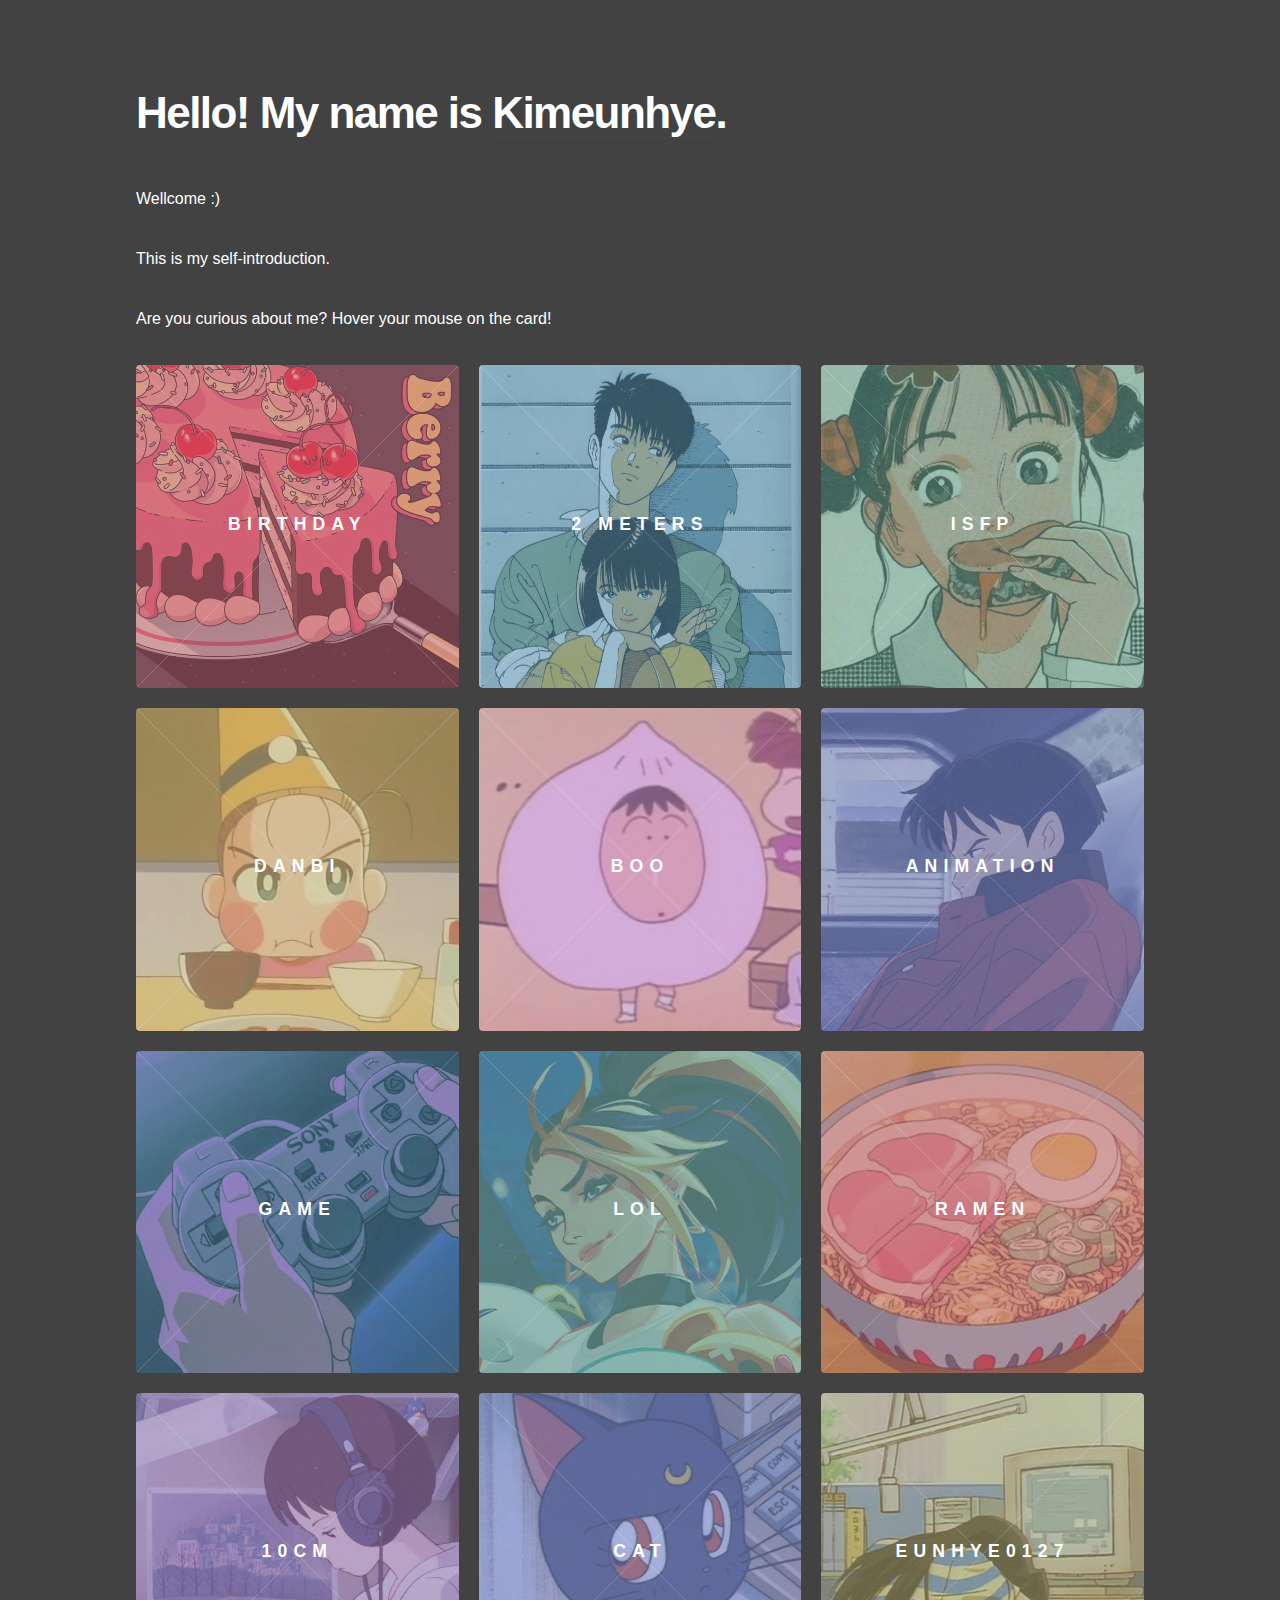
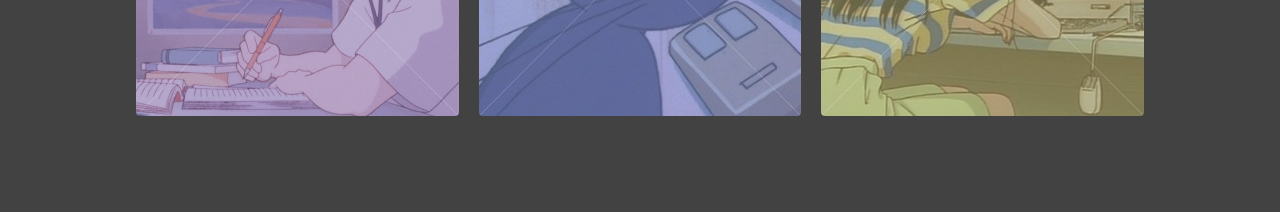
<file: web/index.html>
<!DOCTYPE HTML>
<html>
   <head>
      <title>Kimeunhye</title>
      <meta charset="utf-8" />
      <meta name="viewport" content="width=device-width, initial-scale=1" />
      <link rel="stylesheet" href="./main.css" />
   </head>
<body>
    <div id="wrapper">
        <div id="main">
            <div class="inner">
                <header>
                    <br>
                    <br>
                    <br>
                    <h1>Hello! My name is <a>Kimeunhye</a>.</h1>
                    <p>Wellcome <span id="name"></span> :)</p>
                    <script>
                        const name = prompt("What's your name?");
                        mainName = document.getElementById("name");
                        mainName.innerText = name;
                    </script>
                    <p>This is my self-introduction.</p>
                    <p>Are you curious about me? Hover your mouse on the card!</p>
                </header>
                <section class="tiles">
                    <article class="style1">
                        <span class="image">
                            <img src="images/pic01.jpg" alt=""/>
                        </span>
                        <a>
                            <h2>BirthDay</h2>
                            <div class="content">
                                <br>
                                <p>2006.06.27.</p>
                                <p>I'll look forward to your present!</p>
                            </div>
                        </a>
                    </article>
                    <article class="style2">
                        <span class="image">
                            <img src="images/pic02.jpg" alt=""/>
                        </span>
                        <a>
                            <h2>2 Meters</h2>
                            <div class="content">
                                <br>
                                <p>My height is a little shorter than 2 meters.</p>
                                <p>Anyway, that's.</p>
                            </div>
                        </a>
                    </article>
                    <article class="style3">
                        <span class="image">
                            <img src="images/pic03.jpg" alt=""/>
                        </span>
                        <a>
                            <h2>ISFP</h2>
                            <div class="content">
                                <br>
                                <p>My mbti is isfp.</p>
                                <p>Sometimes it's ENFP mode^-^</p>
                            </div>
                        </a>
                    </article>
                    <article class="style4">
                        <span class="image">
                            <img src="images/pic04.jpg" alt=""/>
                        </span>
                        <a>
                            <h2>Danbi</h2>
                            <div class="content">
                                <br>
                                <p>I hear that I look like Danbi a lot.</p>
                                <p>Do you think so, too?</p>
                            </div>
                        </a>
                    </article>
                    <article class="style5">
                        <span class="image">
                            <img src="images/pic05.jpg" alt=""/>
                        </span>
                        <a href="https://youtu.be/L6HRp9GUTT0">
                            <h2>Boo</h2>
                            <div class="content">
                                <br>
                                <p>He's my role model.</p>
                                <p>I want to emulate a gentle personality.</p>
                                <p id="add">Click to go to My favorite Shin Chan song</p>
                            </div>
                        </a>
                    </article>
                    <article class="style6">
                        <span class="image">
                            <img src="images/pic06.jpg" alt=""/>
                        </span>
                        <a href="https://www.netflix.com/search?q=%EB%B0%94%EC%9D%B4&jbv=80182123">
                            <h2>Animation</h2>
                            <div class="content">
                                <br>
                                <p>I really like animation</p>
                                <p>My favorite Annie is Violet Evergarden.</p>
                                <p id="add">Click to go to Netflix</p>
                            </div>
                        </a>
                    </article>
                    <article class="style2">
                        <span class="image">
                            <img src="images/pic07.jpg" alt=""/>
                        </span>
                        <a>
                            <h2>Game</h2>
                            <div class="content">
                                <br>
                                <p>I like games very, very much.</p>
                                <p>I want to get a job at OP.GG!</p>
                            </div>
                        </a>
                    </article>
                    <article class="style3">
                        <span class="image">
                            <img src="images/pic08.jpg" alt=""/>
                        </span>
                        <a href="https://www.op.gg/summoners/kr/%EC%B0%B8%EC%B9%98%EA%B8%B0%EC%97%AC%EC%9B%8C">
                            <h2>LoL</h2>
                            <div class="content">
                                <br>
                                <p>I played League of Legends for 770 hours!</p>
                                <p>If you want to do it with me, the nickname is 참치기여워</p>
                                <p id="add">Click it to go to OP.GG</p>
                            </div>
                        </a>
                    </article>
                    <article class="style1">
                        <span class="image">
                            <img src="images/pic09.jpg" alt=""/>
                        </span>
                        <a href="http://naver.me/xGOzWVZ2">
                            <h2>Ramen</h2>
                            <div class="content">
                                <br>
                                <p>It's my favorite food!</p>
                                <p>I like salmon sushi, too.</p>
                                <p id="add">Click to go to restaurants that I recommend</p>
                            </div>
                        </a>
                    </article>
                    <article class="style5">
                        <span class="image">
                            <img src="images/pic10.jpg" alt=""/>
                        </span>
                        <a href="https://youtu.be/JJgZlbGvv-4">
                            <h2>10cm</h2>
                            <div class="content">
                                <br>
                                <p>I like acoustic music like 10cm, PL, just.</p>
                                <p>I also like indie music like JANNABI,The Black Skirts these days.</p>
                                <p id="add">Click to go to playlist that I listen to these days</p>
                            </div>
                        </a>
                    </article>
                    <article class="style6">
                        <span class="image">
                            <img src="images/pic11.jpg" alt=""/>
                        </span>
                        <a href="https://youtu.be/Ylfod7lpr6I">
                            <h2>Cat</h2>
                            <div class="content">
                                <br>
                                <p>The cat is so cute...</p>
                                <p>I really want to raise a cat someday.</p>
                                <p id="add">Click to go to Cat YouTube that I recommend</p>
                            </div>
                        </a>
                    </article>
                    <article class="style4">
                        <span class="image">
                            <img src="images/pic12.jpg" alt=""/>
                        </span>
                        <a href="https://github.com/eunhye0127">
                            <h2>eunhye0127</h2>
                            <div class="content">
                                <br>
                                <p>It's my GitHub ID!</p>
                                <p id="add">Click to go to GitHub</p>
                            </div>
                        </a>
                    </article>
                </section>
            </div>
        </div>
    </div>
</body>
</html>
</file>
<file: web/main.css>
#add
{
	color: #cacaca;
	font-size: 70%;
	text-decoration: underline;
}
/* Reset */

	html, body, div, span, h1, h2, a{
		margin: 0;
		padding: 0;
		border: 0;
		font-size: 100%;
		font: inherit;
		vertical-align: baseline;
	}

	article, header {
		display: block;
	}

	body {
		line-height: 1;
	}

	body {
		-webkit-text-size-adjust: none;
	}

/* Box Model */

	*, *:before, *:after {
		-moz-box-sizing: border-box;
		-webkit-box-sizing: border-box;
		box-sizing: border-box;
	}


/* Basic */

	@-ms-viewport {
		width: device-width;
	}

	body {
		-ms-overflow-style: scrollbar;
	}

	@media screen and (max-width: 480px) {

		html, body {
			min-width: 320px;
		}

	}

	body {
		background: #424242;
	}

/* Type */

	body {
		color: #ffffff;
		font-family: "Source Sans Pro", Helvetica, sans-serif;
		font-size: 16pt;
		font-weight: 300;
		line-height: 1.75;
	}

		@media screen and (max-width: 1680px) {

			body, input, select, textarea {
				font-size: 14pt;
			}

		}

		@media screen and (max-width: 1280px) {

			body, input, select, textarea {
				font-size: 12pt;
			}

		}

	a {
		-moz-transition: border-bottom-color 0.2s ease, color 0.2s ease;
		-webkit-transition: border-bottom-color 0.2s ease, color 0.2s ease;
		-ms-transition: border-bottom-color 0.2s ease, color 0.2s ease;
		transition: border-bottom-color 0.2s ease, color 0.2s ease;
		text-decoration: none;
		color: #585858;
		border-bottom: dotted 1px rgba(88, 88, 88, 0.5);
	}

		a:hover {
			border-bottom-color: transparent;
			color: #f2849e !important;
		}

	p {
		margin: 0 0 2em 0;
	}

	h1 {
		font-size: 2.75em;
		font-weight: 700;
		line-height: 1.3;
		margin: 0 0 1em 0;
		letter-spacing: -0.035em;
	}

		h1 a {
			color: inherit;
		}

		@media screen and (max-width: 736px) {

			h1 {
				font-size: 2em;
				margin: 0 0 1em 0;
			}

		}

		@media screen and (max-width: 360px) {

			h1 {
				font-size: 1.75em;
			}

		}

	h2 {
		font-weight: 900;
		line-height: 1.5;
		margin: 0 0 2em 0;
		text-transform: uppercase;
		letter-spacing: 0.35em;
	}

		h2 a {
			color: inherit;
		}

	h2 {
		font-size: 1.1em;
	}
	@media screen and (max-width: 736px) {

		h2 {
			font-size: 1em;
		}
	}

/* Image */

	.image {
		border-radius: 4px;
		border: 0;
		display: inline-block;
		position: relative;
	}

		.image img {
			border-radius: 4px;
			display: block;
		}

		.image.left, .image.right {
			max-width: 40%;
		}

			.image.left img, .image.right img {
				width: 100%;
			}

		.image.left {
			float: left;
			padding: 0 1.5em 1em 0;
			top: 0.25em;
		}

		.image.right {
			float: right;
			padding: 0 0 1em 1.5em;
			top: 0.25em;
		}

		.image.fit {
			display: block;
			margin: 0 0 2em 0;
			width: 100%;
		}

			.image.fit img {
				width: 100%;
			}

		.image.main {
			display: block;
			margin: 0 0 3em 0;
			width: 100%;
		}

			.image.main img {
				width: 100%;
			}

			@media screen and (max-width: 736px) {

				.image.main {
					margin: 0 0 2em 0;
				}

			}

/* Tiles */

	.tiles {
		display: -moz-flex;
		display: -webkit-flex;
		display: -ms-flex;
		display: flex;
		-moz-flex-wrap: wrap;
		-webkit-flex-wrap: wrap;
		-ms-flex-wrap: wrap;
		flex-wrap: wrap;
		position: relative;
		margin: -2.5em 0 0 -2.5em;
	}

		.tiles article {
			-moz-transition: -moz-transform 0.5s ease, opacity 0.5s ease;
			-webkit-transition: -webkit-transform 0.5s ease, opacity 0.5s ease;
			-ms-transition: -ms-transform 0.5s ease, opacity 0.5s ease;
			transition: transform 0.5s ease, opacity 0.5s ease;
			position: relative;
			width: calc(33.33333% - 2.5em);
			margin: 2.5em 0 0 2.5em;
		}

			.tiles article > .image {
				-moz-transition: -moz-transform 0.5s ease;
				-webkit-transition: -webkit-transform 0.5s ease;
				-ms-transition: -ms-transform 0.5s ease;
				transition: transform 0.5s ease;
				position: relative;
				display: block;
				width: 100%;
				border-radius: 4px;
				overflow: hidden;
			}

				.tiles article > .image img {
					display: block;
					width: 100%;
				}

				.tiles article > .image:before {
					-moz-pointer-events: none;
					-webkit-pointer-events: none;
					-ms-pointer-events: none;
					pointer-events: none;
					-moz-transition: background-color 0.5s ease, opacity 0.5s ease;
					-webkit-transition: background-color 0.5s ease, opacity 0.5s ease;
					-ms-transition: background-color 0.5s ease, opacity 0.5s ease;
					transition: background-color 0.5s ease, opacity 0.5s ease;
					content: '';
					display: block;
					position: absolute;
					top: 0;
					left: 0;
					width: 100%;
					height: 100%;
					opacity: 1.0;
					z-index: 1;
					opacity: 0.8;
				}

				.tiles article > .image:after {
					-moz-pointer-events: none;
					-webkit-pointer-events: none;
					-ms-pointer-events: none;
					pointer-events: none;
					-moz-transition: opacity 0.5s ease;
					-webkit-transition: opacity 0.5s ease;
					-ms-transition: opacity 0.5s ease;
					transition: opacity 0.5s ease;
					content: '';
					display: block;
					position: absolute;
					top: 0;
					left: 0;
					width: 100%;
					height: 100%;
					background-image: url("data:image/svg+xml;charset=utf8,%3Csvg xmlns='http://www.w3.org/2000/svg' width='100' height='100' viewBox='0 0 100 100' preserveAspectRatio='none'%3E%3Cstyle%3Eline %7B stroke-width: 0.25px%3B stroke: %23ffffff%3B %7D%3C/style%3E%3Cline x1='0' y1='0' x2='100' y2='100' /%3E%3Cline x1='100' y1='0' x2='0' y2='100' /%3E%3C/svg%3E");
					background-position: center;
					background-repeat: no-repeat;
					background-size: 100% 100%;
					opacity: 0.25;
					z-index: 2;
				}

			.tiles article > a {
				display: -moz-flex;
				display: -webkit-flex;
				display: -ms-flex;
				display: flex;
				-moz-flex-direction: column;
				-webkit-flex-direction: column;
				-ms-flex-direction: column;
				flex-direction: column;
				-moz-align-items: center;
				-webkit-align-items: center;
				-ms-align-items: center;
				align-items: center;
				-moz-justify-content: center;
				-webkit-justify-content: center;
				-ms-justify-content: center;
				justify-content: center;
				-moz-transition: background-color 0.5s ease, -moz-transform 0.5s ease;
				-webkit-transition: background-color 0.5s ease, -webkit-transform 0.5s ease;
				-ms-transition: background-color 0.5s ease, -ms-transform 0.5s ease;
				transition: background-color 0.5s ease, transform 0.5s ease;
				position: absolute;
				top: 0;
				left: 0;
				width: 100%;
				height: 100%;
				padding: 1em;
				border-radius: 4px;
				border-bottom: 0;
				color: #ffffff;
				text-align: center;
				text-decoration: none;
				z-index: 3;
			}

				.tiles article > a > :last-child {
					margin: 0;
				}

				.tiles article > a:hover {
					color: #ffffff !important;
				}

				.tiles article > a h2 {
					margin: 0;
				}

				.tiles article > a .content {
					-moz-transition: max-height 0.5s ease, opacity 0.5s ease;
					-webkit-transition: max-height 0.5s ease, opacity 0.5s ease;
					-ms-transition: max-height 0.5s ease, opacity 0.5s ease;
					transition: max-height 0.5s ease, opacity 0.5s ease;
					width: 100%;
					max-height: 0;
					line-height: 1.5;
					margin-top: 0.35em;
					opacity: 0;
				}

					.tiles article > a .content > :last-child {
						margin-bottom: 0;
					}

			.tiles article.style1 > .image:before {
				background-color: #bb697cbe;
			}

			.tiles article.style2 > .image:before {
				background-color: #538eb0b1;
			}

			.tiles article.style3 > .image:before {
				background-color: #55978bb2;
			}

			.tiles article.style4 > .image:before {
				background-color: #bbb87ca7;
			}

			.tiles article.style5 > .image:before {
				background-color: #ae85caaf;
			}

			.tiles article.style6 > .image:before {
				background-color: #8499e7ab;
			}

			body:not(.is-touch) .tiles article:hover > .image {
				-moz-transform: scale(1.1);
				-webkit-transform: scale(1.1);
				-ms-transform: scale(1.1);
				transform: scale(1.1);
			}

				body:not(.is-touch) .tiles article:hover > .image:before {
					background-color: #333333;
					opacity: 0.35;
				}

				body:not(.is-touch) .tiles article:hover > .image:after {
					opacity: 0;
				}

			body:not(.is-touch) .tiles article:hover .content {
				max-height: 15em;
				opacity: 1;
			}

		* + .tiles {
			margin-top: 2em;
		}

		body.is-loading .tiles article {
			-moz-transform: scale(0.9);
			-webkit-transform: scale(0.9);
			-ms-transform: scale(0.9);
			transform: scale(0.9);
			opacity: 0;
		}

		body.is-touch .tiles article .content {
			max-height: 15em;
			opacity: 1;
		}

		@media screen and (max-width: 1280px) {

			.tiles {
				margin: -1.25em 0 0 -1.25em;
			}

				.tiles article {
					width: calc(33.33333% - 1.25em);
					margin: 1.25em 0 0 1.25em;
				}

		}

		@media screen and (max-width: 980px) {

			.tiles {
				margin: -2.5em 0 0 -2.5em;
			}

				.tiles article {
					width: calc(50% - 2.5em);
					margin: 2.5em 0 0 2.5em;
				}

		}

		@media screen and (max-width: 736px) {

			.tiles {
				margin: -1.25em 0 0 -1.25em;
			}

				.tiles article {
					width: calc(50% - 1.25em);
					margin: 1.25em 0 0 1.25em;
				}

					.tiles article:hover > .image {
						-moz-transform: scale(1.0);
						-webkit-transform: scale(1.0);
						-ms-transform: scale(1.0);
						transform: scale(1.0);
					}

		}

		@media screen and (max-width: 480px) {

			.tiles {
				margin: 0;
			}

				.tiles article {
					width: 100%;
					margin: 1.25em 0 0 0;
				}

		}

/* Main */

	#main {
		padding: 0em 0 6em 0 ;
	}

/* Wrapper */

	#wrapper > * > .inner {
		width: 100%;
		max-width: 68em;
		margin: 0 auto;
		padding: 0 2.5em;
	}

		@media screen and (max-width: 736px) {

			#wrapper > * > .inner {
				padding: 0 1.25em;
			}

		}
</file>
